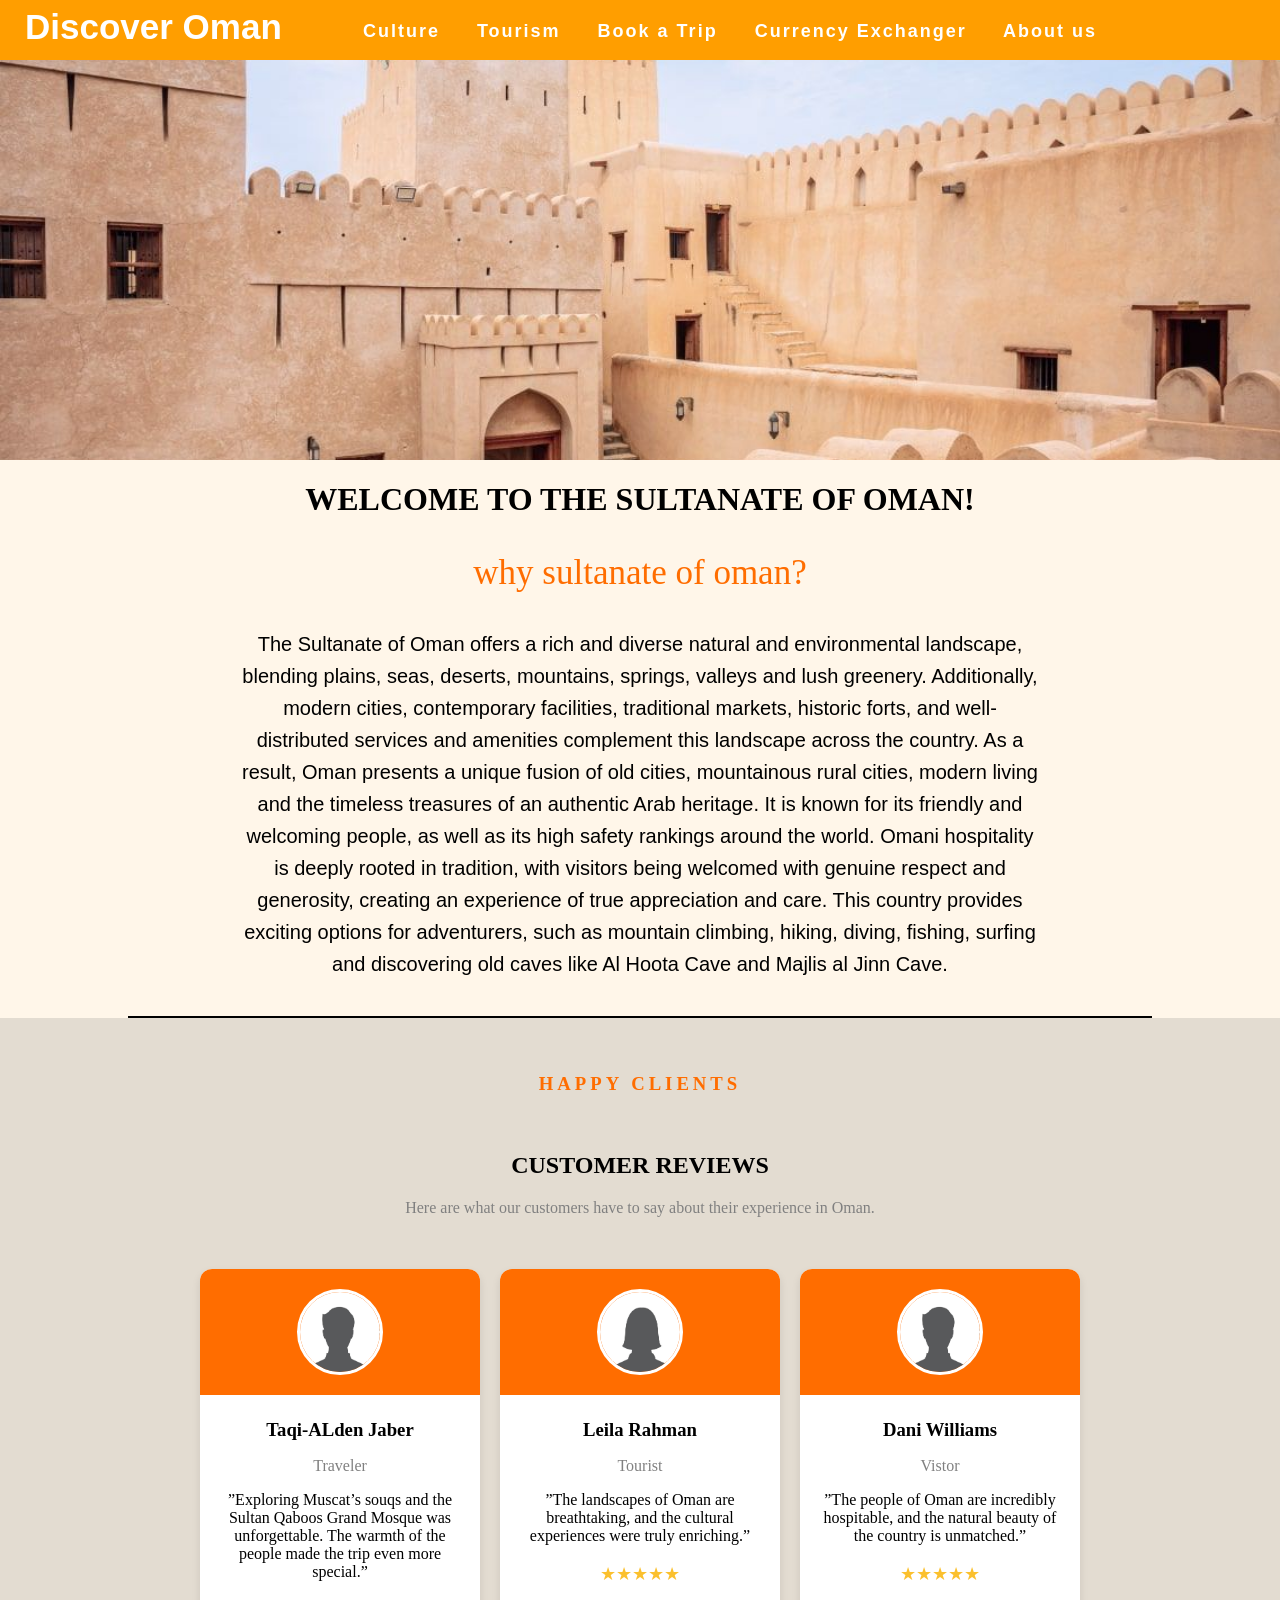
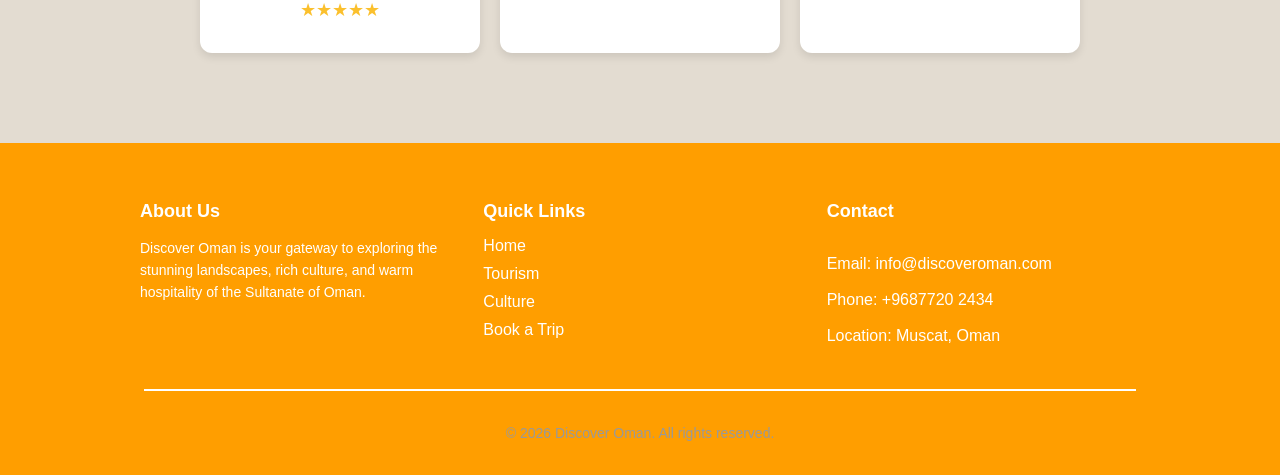
<file: index.html>
<!DOCTYPE html>
<html lang="en">
<!--





-->
<head>

    <meta charset="UTF-8">
    <meta name="viewport" content="width=device-width, initial-scale=1.0">
    <title>Discover Oman</title>
    <link rel="stylesheet" href="CSS/nav.css">
    <link rel="stylesheet" href="CSS/review.css">
    <link rel="stylesheet" href="CSS/footer.css">
    <link rel="icon" type="image/png" href="Images/logo1-removebg-preview.png">

    <!-- Fonts  -->
     
    <link href="https://fonts.googleapis.com/css2?family=Boldonse&display=swap" rel="stylesheet">

    <!-- Fonts -->

    <style>
        * {text-decoration: none;
        color:inherit;
        }
        img {
            display: block;
            background-size: cover;
            width:100%;
             height:400px;
            object-fit:cover;
        }
        body {
                 margin: 0;
                padding: 0; 
                background-color: #FFF6E9;
            }

        .archivo-black {
            font-family: 'Archivo Black', sans-serif;
        }





    </style>

</head>

<body>
    <header>
        <nav class="navbar">

            <a href="index.html" class="logo" style="position: relative; top: 7px; ">Discover Oman</a> &nbsp;&nbsp;&nbsp;&nbsp;&nbsp;&nbsp;&nbsp;&nbsp;&nbsp;&nbsp;&nbsp;&nbsp;&nbsp;&nbsp;

      
      <div class="navbarspace" style="position: relative; top: 4.5px;">
        <a href="culture.html">Culture</a>
        <a href="tourism.html">Tourism</a>
        <a href="book-a-trip.html">Book a Trip</a>
        <a href="currency-exchanger.html">Currency Exchanger</a>
        <a href="about-us.html">About us</a>

      </div>
      </nav>
  </header>

    <main>
        <img src="Images/background4.jpg" alt="Oman">
     <h1
     style="
     text-transform: uppercase;
     text-align: center;
     ">Welcome to the Sultanate of Oman!</h1>
     <p style="color:#FF6D00; text-align:center; font-size: 35px;">why sultanate of oman?</p>
    <p style="text-align: center;
     font-size: 20px;
     font-family: Arial;
     max-width: 800px;   
     margin: 0 auto;    
     line-height: 1.6;   
     padding: 0 20px">
        The Sultanate of Oman offers a rich and diverse natural and environmental landscape, blending plains, seas, deserts, mountains, springs, valleys and lush greenery. Additionally, modern cities, contemporary facilities, traditional markets, historic forts, and well-distributed services and amenities complement this landscape across the country. As a result, Oman presents a unique fusion of old cities, mountainous rural cities, modern living and the timeless treasures of an authentic Arab heritage. It is known for its friendly and welcoming people, as well as its high safety rankings around the world. Omani hospitality is deeply rooted in tradition, with visitors being welcomed with genuine respect and generosity, creating an experience of true appreciation and care. This country provides exciting options for adventurers, such as mountain climbing, hiking, diving, fishing, surfing and discovering old caves like Al Hoota Cave and Majlis al Jinn Cave.
    </p>
    <br> <br>
    <hr style="width: 80%; margin: 0 auto; border: none; height: 2px; background-color: #000;">

<article style="background-color: #e3dcd1;" >
        <br><BR>

        <h3 style="color: #FF6D00; text-align: center; letter-spacing: 4px;"> HAPPY CLIENTS </h3> <br>
        <h1 style="text-align: center; text-transform: uppercase;">Customer Reviews</h1>
        <p style="color: grey; text-align: center;">Here are what our customers have to say about their experience in Oman.</p>
        <br><br>

        <div class="card-container">

            <!--  Review Card 1 -->
            <section class="card">
                <header class="card-header">
                    <img src="Images/male-profile-picture-vector.JPG" alt="Taqi-ALden Jaber">
                </header>
                <aside class="card-body">
                    <h3>Taqi-ALden Jaber</h3>
                    <p class="role">Traveler</p>
                    <p>”Exploring Muscat’s souqs and the Sultan Qaboos Grand Mosque was unforgettable. The warmth of the people made the trip even more special.”
                    </p>
                    <p class="stars">★★★★★</p>
                </aside>
            </section>

            <!--  Review Card 2 -->
            <section class="card">
                <header class="card-header">
                    <img src="Images/female-profile-picture-vector.JPG" alt="Leila Rahman">
                </header>
                <aside class="card-body">
                    <h3>Leila Rahman</h3>
                    <p class="role">Tourist</p>
                    <p>”The landscapes of Oman are breathtaking, and the cultural experiences were truly enriching.”
                    </p>
                    <p class="stars">★★★★★</p>
                </aside>
            </section>

            <!--  Review Card 3 -->
            <section class="card">
                <header class="card-header">
                    <img src="Images/male-profile-picture-vector.JPG" alt="Dani Williams">
                </header>
                <aside class="card-body">
                    <h3>Dani Williams</h3>
                    <p class="role">Vistor</p>
                    <p>”The people of Oman are incredibly hospitable, and the natural beauty of the country is unmatched.”
                    </p>
                    <p class="stars">★★★★★</p>
                </aside>
            </section>

        </div> 
<br><br> <br> <br> <br>
</article>
    </main>










    <footer class="footer">
<div class="footer-container">
               <div class="footer-section">
                <h3>About Us</h3>
                <p>Discover Oman is your gateway to exploring the stunning landscapes, rich culture, and warm hospitality of the Sultanate of Oman.</p>
                </div>

    <div class="footer-section">
      <h3>Quick Links</h3>
        <ul>
                    <li><a href="index.html">Home</a></li>
                    <li><a href="tourism.html">Tourism</a></li>
                    <li><a href="culture.html">Culture</a></li>
                    <li><a href="book-a-trip.html">Book a Trip</a></li>
        </ul>
     </div>

            <div class="footer-section">
                <h3>Contact</h3> <br>
                <a href="mailto:info@discoveroman.com">Email: info@discoveroman.com</a><br><br>
                <a href="tel:+96877202434">Phone: +9687720 2434</a><br><br>
                <a href="https://maps.app.goo.gl/BrsVuHqrxA2zbpXL9" target="_blank">Location: Muscat, Oman</a>
            </div>

            

        </div>
        <hr style="width: 80%; margin: 0 auto; border: none; height: 2px; background-color: #fff;">

    
            <p style="  text-align: center; padding-top: 20px;color: #999;font-size: 14px;">
                &copy; 2026 Discover Oman. All rights reserved.</p>


    </footer>

</body>

</html>
</file>
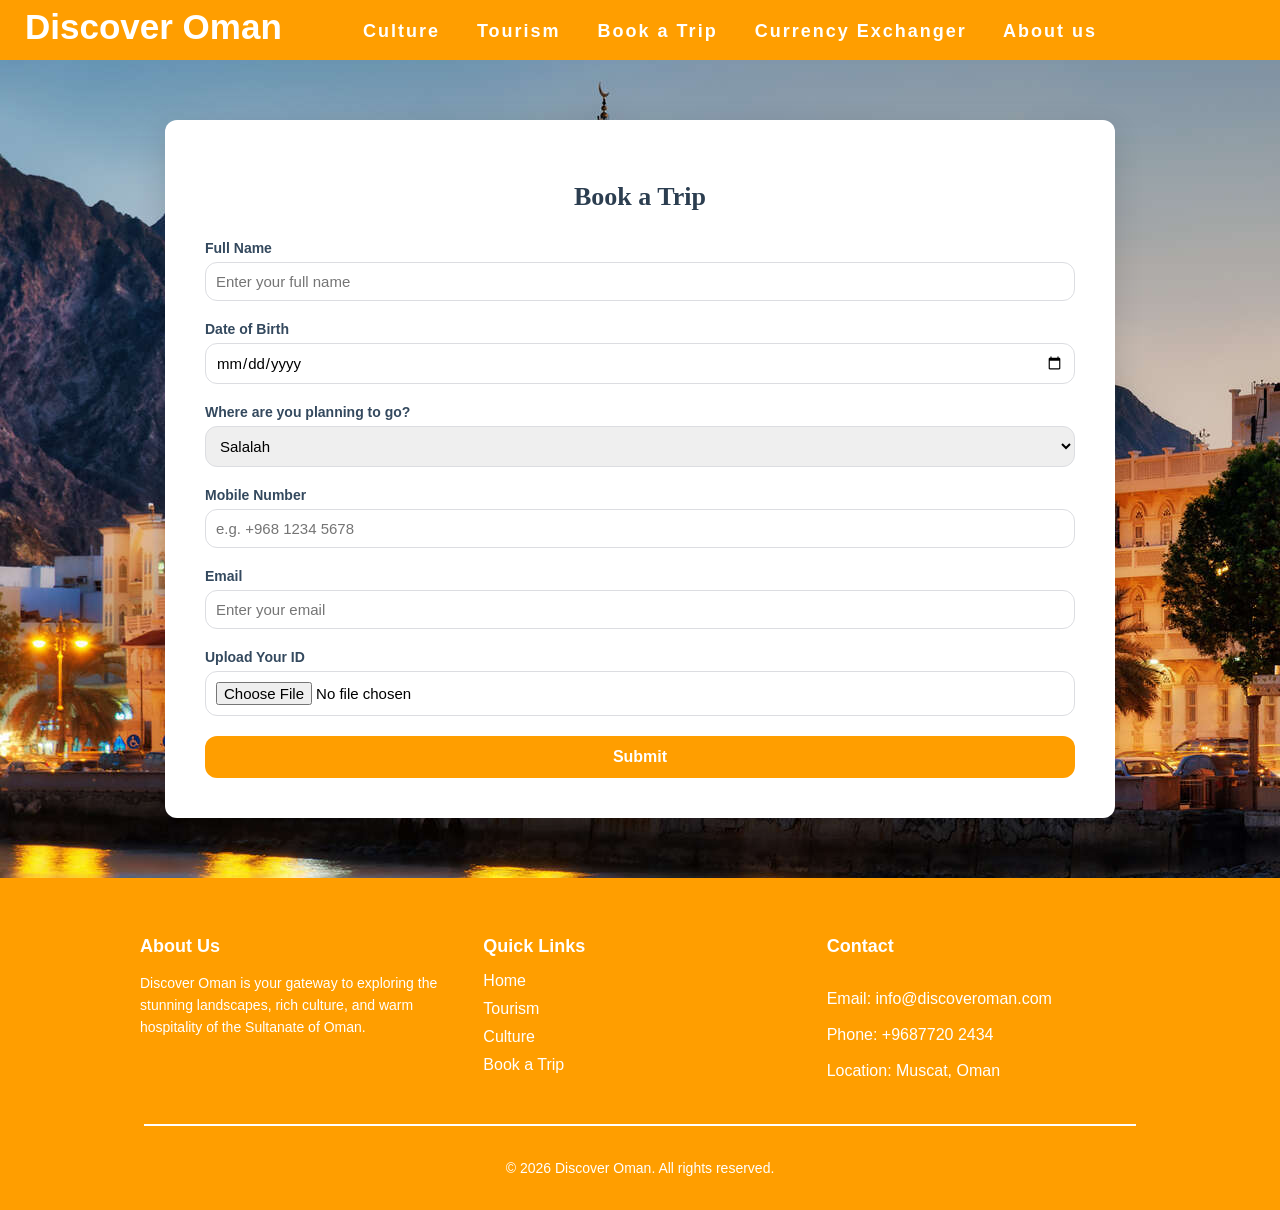
<file: book-a-trip.html>
<!DOCTYPE html>
<html lang="en">
<!--





-->
<head>

    <meta charset="UTF-8">
    <meta name="viewport" content="width=device-width, initial-scale=1.0">
    <title>Discover Oman</title>
    <link rel="icon" type="image/png" href="Images/logo1-removebg-preview.png">
    <link rel="stylesheet" href="CSS/nav.css">
    <link rel="stylesheet" href="CSS/footer.css">
    <link rel="stylesheet" href="CSS/booking.css">

    <!-- Fonts  -->
     
    <link href="https://fonts.googleapis.com/css2?family=Boldonse&display=swap" rel="stylesheet">

    <!-- Fonts -->

    <style>
        * {text-decoration: none;
        color:inherit;
        }
        img {
            display: block;
            background-size: cover;
            width:100%;
             height:400px;
            object-fit:cover;
        }
        body {
                 margin: 0;
                padding: 0; 
                background-image: url(Images/background3.jpg) ;
            
            }

       


    </style>


<script> 
var name;
var city;

function reply(){
    var name=form.name.value;
    var city =form.city.value

     var replay= confirm("Are you sure to submit the booking?")
    if (replay)
    alert ("Thank you " + name + " For booking for " + city )
    else 
     alert("You cancelled the submitting ")

}



</script>

</head>

<body>
    <header>
        <nav class="navbar">

            <a href="index.html" class="logo" style="position: relative; top: 7px;">Discover Oman</a> &nbsp;&nbsp;&nbsp;&nbsp;&nbsp;&nbsp;&nbsp;&nbsp;&nbsp;&nbsp;&nbsp;&nbsp;&nbsp;&nbsp;

      
      <div class="navbarspace" style="position: relative; top: 4.5px;">
        <a href="culture.html">Culture</a>
        <a href="tourism.html">Tourism</a>
        <a href="book-a-trip.html">Book a Trip</a>
        <a href="currency-exchanger.html">Currency Exchanger</a>
         
        <a href="about-us.html">About us</a>

      </div>
      </nav>

    <section class="booking-section">
        <form class="booking-form" name="form">
            <h2 style="text-align: center;
                        margin-bottom: 28px;
                         font-size: 26px;
                        color: #2c3e50;
                        font-family: 'Segoe UI', Tahoma, Geneva, Verdana, sans-serifh;">Book a Trip</h2>

            <label >Full Name</label>
            <input type="text" name="name" placeholder="Enter your full name" required>

            <label >Date of Birth</label>
            <input type="date" name="dob" required>

            <label >Where are you planning to go?</label>
            <select  name="city" required>
                <option value="Salalah">Salalah</option>
                <option value="Muscat City">Muscat City</option>
                <option value="Sohar city">Sohar City</option>
            </select>

            <label for="mobile">Mobile Number</label>
            <input type="number" name="mobile" placeholder="e.g. +968 1234 5678" required>

            <label for="email">Email</label>
            <input type="email" name="email" placeholder="Enter your email" required>

            <label for="ID">Upload Your ID</label>
            <input type="file">

            <button type="submit" onclick="reply()">Submit</button>
        </form>
    </section>






























<footer class="footer">
<div class="footer-container">
               <div class="footer-section">
                <h3>About Us</h3>
                <p>Discover Oman is your gateway to exploring the stunning landscapes, rich culture, and warm hospitality of the Sultanate of Oman.</p>
                </div>

    <div class="footer-section">
      <h3>Quick Links</h3>
        <ul>
                    <li><a href="index.html">Home</a></li>
                    <li><a href="tourism.html">Tourism</a></li>
                    <li><a href="culture.html">Culture</a></li>
                    <li><a href="book-a-trip.html">Book a Trip</a></li>
        </ul>
     </div>

            <div class="footer-section">
                <h3>Contact</h3> <br>
                <a href="mailto:info@discoveroman.com">Email: info@discoveroman.com</a><br><br>
                <a href="tel:+96877202434">Phone: +9687720 2434</a><br><br>
                <a href="https://maps.app.goo.gl/BrsVuHqrxA2zbpXL9" target="_blank">Location: Muscat, Oman</a>
            </div>

            

        </div>
        <hr style="width: 80%; margin: 0 auto; border: none; height: 2px; background-color: #fff;">

    
            <p style="  text-align: center; padding-top: 20px;color: #fff;font-size: 14px;">
                &copy; 2026 Discover Oman. All rights reserved.</p>


    </footer>

</body>

</html>
</file>
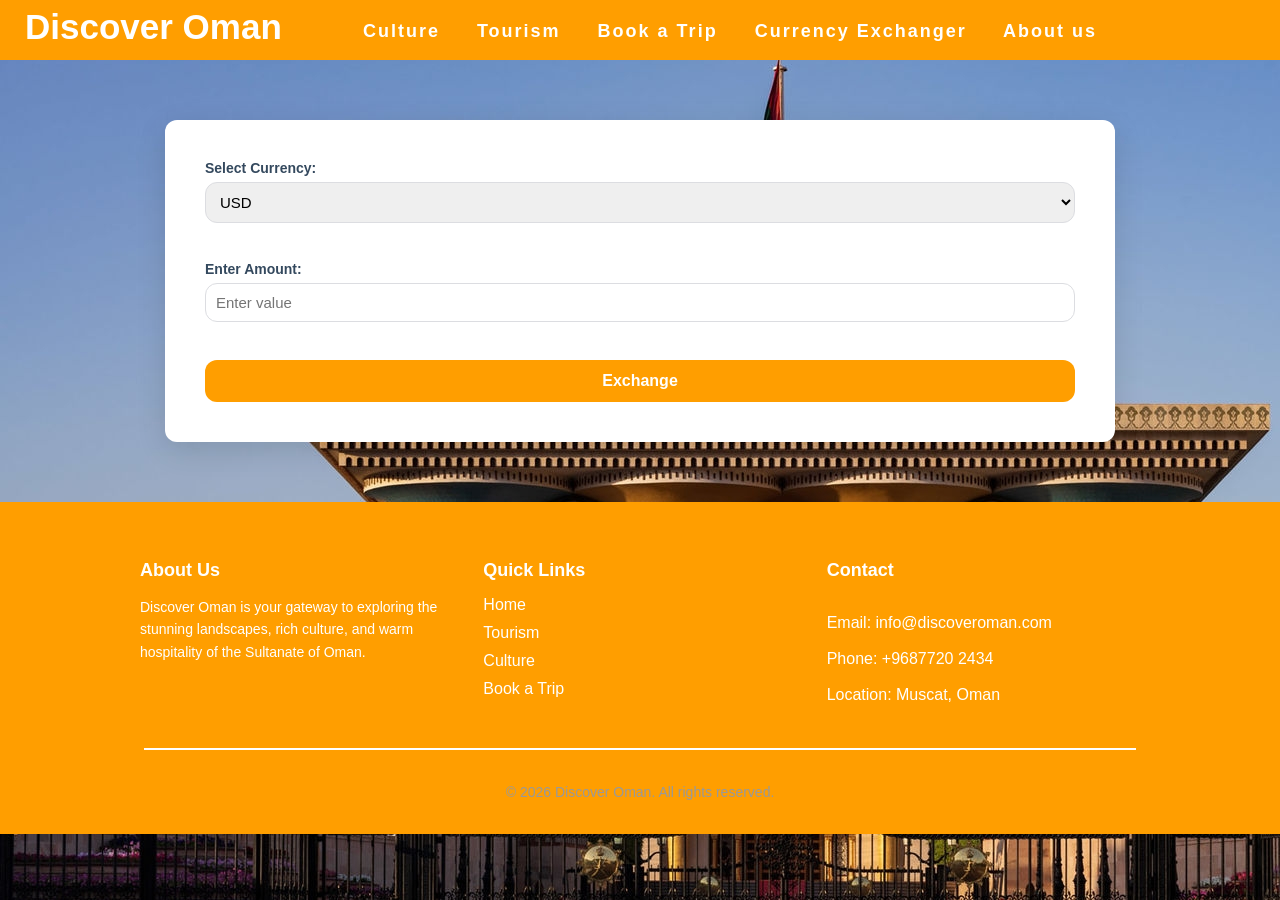
<file: currency-exchanger.html>
<!DOCTYPE html>
<html lang="en">
<!--





-->
<head>

    <meta charset="UTF-8">
    <meta name="viewport" content="width=device-width, initial-scale=1.0">
    <title>Discover Oman</title>
    <link rel="stylesheet" href="CSS/nav.css">
    <link rel="stylesheet" href="CSS/footer.css">
    <link rel="icon" type="image/png" href="Images/logo1-removebg-preview.png">
    <link rel="stylesheet" href="CSS/exchange.css">

     <!-- Fonts  -->
     
    <link href="https://fonts.googleapis.com/css2?family=Boldonse&display=swap" rel="stylesheet">

    <!-- Fonts -->

    <style>
        * {text-decoration: none;
        color:inherit;
        }
        img {
            display: block;
            background-size: cover;
            width:100%;
             height:400px;
            object-fit:cover;
        }
        body {
                 margin: 0;
                padding: 0; 
                background-image: url(Images/background1.jpg) ;
            }


    </style>
     <script src="js/exchanger-tool.js">
    </script>


</head>

<body onload="warning()">

    <script>
        function warning(){
            alert("Note: The exchange rates used here are fixed and may change in reality.")
        };
    </script>
    <header>
        <nav class="navbar">

            <a href="index.html" class="logo" style="position: relative; top: 7px; ">Discover Oman</a> &nbsp;&nbsp;&nbsp;&nbsp;&nbsp;&nbsp;&nbsp;&nbsp;&nbsp;&nbsp;&nbsp;&nbsp;&nbsp;&nbsp;

      
      <div class="navbarspace" style="position: relative; top: 4.5px;">
        <a href="culture.html">Culture</a>
        <a href="tourism.html">Tourism</a>
        <a href="book-a-trip.html">Book a Trip</a>
        <a href="currency-exchanger.html">Currency Exchanger</a>
         
        <a href="about-us.html">About us</a>

      </div>
      </nav>

      <section class="exchanger-section">
      <form class="exchanger-form" name="form">
    <label>Select Currency:</label>
    <select name="cur">
      <option value="USD">USD</option>
      <option value="EUR">Euro</option>
    </select>
    
    <br><br>
    
    <label>Enter Amount:</label>
    <input type="number" name="amo" placeholder="Enter value">
    
    <br><br>
    
    <button type="button" onclick="exchange()">Exchange</button>
  </form>
  </section>
  








<footer class="footer">
<div class="footer-container">
               <div class="footer-section">
                <h3>About Us</h3>
                <p>Discover Oman is your gateway to exploring the stunning landscapes, rich culture, and warm hospitality of the Sultanate of Oman.</p>
                </div>

    <div class="footer-section">
      <h3>Quick Links</h3>
        <ul>
                    <li><a href="index.html">Home</a></li>
                    <li><a href="tourism.html">Tourism</a></li>
                    <li><a href="culture.html">Culture</a></li>
                    <li><a href="book-a-trip.html">Book a Trip</a></li>
        </ul>
     </div>

            <div class="footer-section">
                <h3>Contact</h3> <br>
                <a href="mailto:info@discoveroman.com">Email: info@discoveroman.com</a><br><br>
                <a href="tel:+96877202434">Phone: +9687720 2434</a><br><br>
                <a href="https://maps.app.goo.gl/BrsVuHqrxA2zbpXL9" target="_blank">Location: Muscat, Oman</a>
            </div>

            

        </div>
        <hr style="width: 80%; margin: 0 auto; border: none; height: 2px; background-color: #fff;">

    
            <p style="  text-align: center; padding-top: 20px;color: #999;font-size: 14px;">
                &copy; 2026 Discover Oman. All rights reserved.</p>


    </footer>

</body>

</html>
</file>
<file: CSS/nav.css>
.navbar {
    background: #FF9E00;
    font-family: boldnose, sans-serif;
      padding-right: 15px;
      padding-left: 15px;
      padding-bottom: 20px;
      background-size: cover;
      font-weight: 400;
      margin-top: 0;
      
}
.navbarspace { 
     display: flex;
             display: inline-block;
			color: #FFF;
             font-size: 18px;
              font-weight: bold;
               margin-right: 25px;
               letter-spacing: 2px;        
}
.logo {
font-size: 35px;
 font-weight: 600;
  color: #FFF;
  padding: 10px;
  
}

.navbarspace a {     /* space between words in the nav bar */
    margin-right: 30px;
}


/* both of these should be applied to get transition hovers !!!*/
.navbarspace a {
    transition: 0.5s; /* this is the speed of the transition for the hover effect*/
}
.navbarspace a:hover {
    color: #1A1A2E;
    font-size: 120%;
}

.logo{
    transition: 0.5s;
}
.logo:hover {
    color: #1A1A2E;
    font-size: 250%;
}
</file>
<file: CSS/review.css>
.card-container {
      display: flex;
      flex-direction: row;
      flex-wrap: wrap;
      gap: 20px;
      justify-content: center;
}

.card {
      background: white;
      border-radius: 12px;
      width: min(100%, 280px);
      box-shadow: 0 4px 8px rgba(0,0,0,0.1);
      text-align: center;
      overflow: hidden;
      transition: 0.6s;
}
.card-header {
      background: #FF6D00;
      padding: 20px;
      color: white;
}
.card-header img {
      display: block;
      margin: 0 auto;
      width: 80px;
      height: 80px;
      border-radius: 50%;
      border: 3px solid white;
}
.card-body {
      padding: 14px;
}
.card-body h3 {
      margin: 10px 0 5px;
}
.role {
      color: gray;
      font-size: 16px;
}
.stars {
      color: #fbc02d;
      font-size: 18px;
}

.card:hover {
      transform: scale(1.05);
      box-shadow: 0 8px 16px rgba(0,0,0,0.2);
}

@media (max-width: 860px) {
    .card-container {
        gap: 16px;
    }
}

@media (max-width: 560px) {
    .card {
        width: 100%;
        max-width: 100%;
    }
}
</file>
<file: CSS/footer.css>
.footer {
  background-color: #FF9E00;
  color: #fff;
  padding: 40px 20px 20px;
  font-family: Arial, sans-serif;
}

.footer-container {
  display: grid;
  grid-template-columns: repeat(auto-fit, minmax(250px, 1fr));
  gap: 30px;
  max-width: 1000px;
  margin: 0 auto 40px;
}

.footer-section h3 {
  font-size: 18px;
  margin-bottom: 15px;
  color: #fff;
}

.footer-section p {
  line-height: 1.6;
  margin: 8px 0;
  color: #fff;
  font-size: 14px;
}

.footer-section ul {
  list-style: none;
  padding: 0;
  margin: 0;
}

.footer-section ul li {
  margin-bottom: 10px;
}

.footer-section ul li a {
  color: #fff;
  text-decoration: none;

}

.footer-section ul li a:hover {
  color: #fff;
  text-decoration: underline;
}


.footer-section a:hover {
     color: #fff;
  text-decoration: underline;
    
}
</file>
<file: CSS/booking.css>
.booking-section {
            position: relative;
            display: flex;
            justify-content: center;
            align-items: center;
            min-height: 80px;
            padding: 60px;
            overflow: hidden;
        }



        .booking-form {
            background: #fff;
            border-radius: 12px;
            box-shadow: 0 8px 30px rgba(0, 0, 0, 0.12);
            padding: 40px;
            width: 75%;
        }


        .booking-form label {
            display: block;
            margin-bottom: 6px;
            font-weight: bold;
            color: #34495e;
            font-size: 14px;
            font-family: 'Segoe UI', Tahoma, Geneva, Verdana, sans-serif;
        }

        .booking-form input, select {
            width: 100%;
            padding: 10px;
            margin-bottom: 20px;
            border: 1px solid #dcdde1;
            border-radius: 12px;
            font-size: 15px;
            box-sizing: border-box;
            font-family: 'Segoe UI', Tahoma, Geneva, Verdana, sans-serif;
        }


        .booking-form button {
            width: 100%;
            padding: 12px;
            background-color: #FF9E00;
            color: #fff;
            border-radius: 12px;
            font-size: 16px;
            font-weight: bold;
            border: none;
            font-family: 'Segoe UI', Tahoma, Geneva, Verdana, sans-serif;
        }
</file>
<file: CSS/exchange.css>
.exchanger-section {
            position: relative;
            display: flex;
            justify-content: center;
            align-items: center;
            min-height: 80px;
            padding: 60px;
            overflow: hidden;
        }



        .exchanger-form {
            background: #fff;
            border-radius: 12px;
            box-shadow: 0 8px 30px rgba(0, 0, 0, 0.12);
            padding: 40px;
            width: 75%;
        }


        .exchanger-form label {
            display: block;
            margin-bottom: 6px;
            font-weight: bold;
            color: #34495e;
            font-size: 14px;
            font-family: 'Segoe UI', Tahoma, Geneva, Verdana, sans-serif;
        }

        .exchanger-form input, select {
            width: 100%;
            padding: 10px;
            margin-bottom: 20px;
            border: 1px solid #dcdde1;
            border-radius: 12px;
            font-size: 15px;
            box-sizing: border-box;
            font-family: 'Segoe UI', Tahoma, Geneva, Verdana, sans-serif;
        }


        .exchanger-form button {
            width: 100%;
            padding: 12px;
            background-color: #FF9E00;
            color: #fff;
            border-radius: 12px;
            font-size: 16px;
            font-weight: bold;
            border: none;
            font-family: 'Segoe UI', Tahoma, Geneva, Verdana, sans-serif;
        }
</file>
